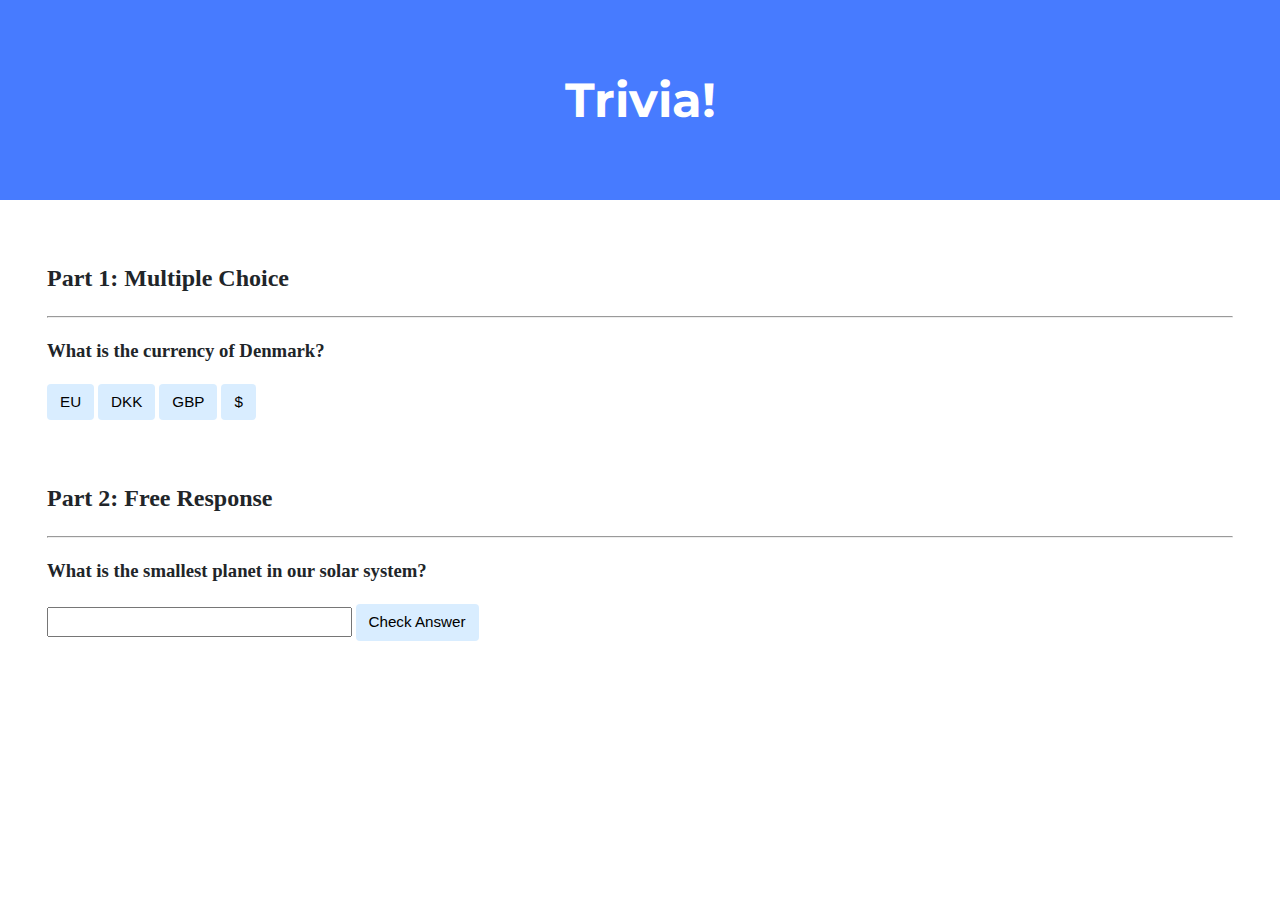
<file: week8/trivia/index.html>
<!DOCTYPE html>

<html lang="en">

<head>
    <link href="https://fonts.googleapis.com/css2?family=Montserrat:wght@500&display=swap" rel="stylesheet">
    <link href="styles.css" rel="stylesheet">
    <title>Trivia!</title>

    <!-- code from Brian CS50 -->
    <script>
        // TODO: Add code to check answers to questions
        document.addEventListener('DOMContentLoaded', function() {

            // when correct answer is clicked, change color to green
            let correct = document.querySelector('.correct');

            correct.addEventListener('click', function() {
                // event.preventDefault();
                correct.style.backgroundColor = 'green';
                document.querySelector('#feedback1').innerHTML = 'Correct! Bravo!';
            });

            // when incorrect answer is clicked, change color to red
            let incorrects = document.querySelectorAll('.incorrect');
            for (let i = 0; i < incorrects.length; i++) {
                incorrects[i].addEventListener('click', function() {
                    incorrects[i].style.backgroundColor = 'red';
                    document.querySelector('#feedback1').innerHTML = "Incorrect";
                    correct.style.backgroundColor = '#d9edff';
                });
            }

            // check free response submission
            document.querySelector('#check').addEventListener('click', function() {
                let input = document.querySelector('input');

                if (input.value === "Mercury") {
                    input.style.backgroundColor = 'green';
                    document.querySelector('#feedback2').innerHTML = 'Correct! Bravo!';

                }
                else {
                    input.style.backgroundColor = 'red';
                    document.querySelector('#feedback2').innerHTML = 'Incorrect';
                }
            });
            // event.preventDefault();
        });
    </script>

</head>

<body>

    <div class="jumbotron">
        <h1>Trivia!</h1>
    </div>

    <div class="container">

        <div class="section">
            <h2>Part 1: Multiple Choice </h2>
            <hr>

            <!-- TODO: Add multiple choice question here -->
            <h3>What is the currency of Denmark?</h3>

            <!-- <form>
                <input type="radio" name="choice" value="EU" class="incorrect"> EU
                <input type="radio" name="choice" value="DKK" class="correct"> DKK
                <input type="radio" name="choice" value="GBP" class="incorrect"> GBP
                <input type="radio" name="choice" value="other" class="incorrect"> Other
            </form> -->

            <button class="incorrect">EU</button>
            <button class="correct">DKK</button>
            <button class="incorrect">GBP</button>
            <button class="incorrect">$</button>

            <p id="feedback1"></p>

        </div>

        <div class="section">
            <h2>Part 2: Free Response</h2>
            <hr>

            <!-- TODO: Add free response question here -->
            <h3>What is the smallest planet in our solar system?</h3>
            <!-- Mercury -->
            <input type="text"></input>
            <button id="check">Check Answer</button>

            <p id="feedback2"></p>

        </div>

    </div>
</body>

</html>
</file>
<file: week8/trivia/styles.css>
body {
    background-color: #fff;
    color: #212529;
    font-size: 1rem;
    font-weight: 400;
    line-height: 1.5;
    margin: 0;
    text-align: left;
}

.container {
    margin-left: auto;
    margin-right: auto;
    padding-left: 15px;
    padding-right: 15px;
}

.jumbotron {
    background-color: #477bff;
    color: #fff;
    margin-bottom: 2rem;
    padding: 2rem 1rem;
    text-align: center;
}

.section {
    padding: 0.5rem 2rem 1rem 2rem;
}

.section:hover {
    background-color: #f5f5f5;
    transition: color 2s ease-in-out, background-color 0.15s ease-in-out;
}

h1 {
    font-family: 'Montserrat', sans-serif;
    font-size: 48px;
}

button,
input[type="submit"] {
    background-color: #d9edff;
    border: 1px solid transparent;
    border-radius: 0.25rem;
    font-size: 0.95rem;
    font-weight: 400;
    line-height: 1.5;
    padding: 0.375rem 0.75rem;
    text-align: center;
    transition: color 0.15s ease-in-out, background-color 0.15s ease-in-out, border-color 0.15s ease-in-out, box-shadow 0.15s ease-in-out;
    vertical-align: middle;
}


input[type="text"] {
    line-height: 1.8;
    width: 25%;
}

input[type="text"]:hover {
    background-color: #f5f5f5;
    transition: color 2s ease-in-out, background-color 0.15s ease-in-out;
}
</file>
